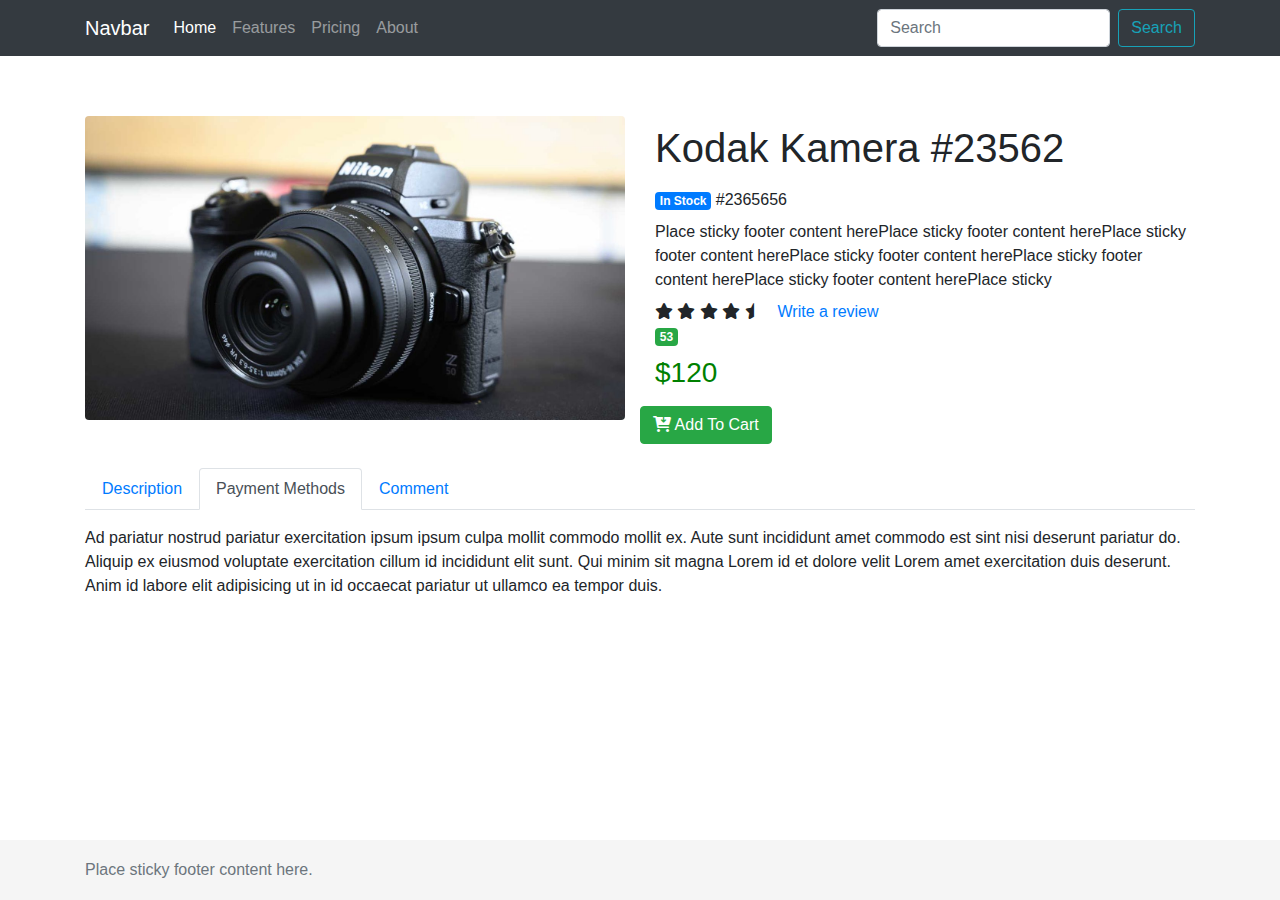
<file: E-trade FrontEnd/theme/product-details.html>
<!doctype html>
<html lang="en">
  <head>
    <!-- Required meta tags -->
    <meta charset="utf-8">
    <meta name="viewport" content="width=device-width, initial-scale=1, shrink-to-fit=no">

    <!-- Bootstrap CSS -->
    <link rel="stylesheet" href="https://maxcdn.bootstrapcdn.com/bootstrap/4.0.0/css/bootstrap.min.css" integrity="sha384-Gn5384xqQ1aoWXA+058RXPxPg6fy4IWvTNh0E263XmFcJlSAwiGgFAW/dAiS6JXm" crossorigin="anonymous">
      <link rel="stylesheet" href="https://cdnjs.cloudflare.com/ajax/libs/font-awesome/6.0.0-beta3/css/all.min.css">
      <link rel="stylesheet" href="css/style.css">
      

    <title>Hello, world!</title>
  </head>
  <body>
      <nav class="navbar navbar-expand-lg navbar-dark bg-dark">
          <div class="container">
            <a class="navbar-brand" href="#">Navbar</a>
            <button class="navbar-toggler" type="button" data-toggle="collapse" data-target="#navbarColor01" aria-controls="navbarColor01" aria-expanded="false" aria-label="Toggle navigation">
              <span class="navbar-toggler-icon"></span>
            </button>

            <div class="collapse navbar-collapse" id="navbarColor01">
              <ul class="navbar-nav mr-auto">
                <li class="nav-item active">
                  <a class="nav-link" href="#">Home <span class="sr-only">(current)</span></a>
                </li>
                <li class="nav-item">
                  <a class="nav-link" href="#">Features</a>
                </li>
                <li class="nav-item">
                  <a class="nav-link" href="#">Pricing</a>
                </li>
                <li class="nav-item">
                  <a class="nav-link" href="#">About</a>
                </li>
              </ul>
              <form class="form-inline">
                <input class="form-control mr-sm-2" type="search" placeholder="Search" aria-label="Search">
                <button class="btn btn-outline-info my-2 my-sm-0" type="submit">Search</button>
              </form>
            </div>
          </div>
  </nav>


<div class="container pb-5">

    <div class="row">
        <div class="col-md-6">
            <img src="./img/urun2.jpg" class="img-fluid rounded w-100">
        
        </div>
        <div class="col-md-6">
            <div class="row mt-2">
                <div class="col-md-12">
                    <h1>Kodak Kamera #23562</h1>
                    </div>
                </div>
            <div class="row mt-2">
                <div class="col-md-12">
                    <span class="badge badge-primary">In Stock</span>
                    <span class="product-number">#2365656</span>

                </div>
                </div>
            <div class="row mt-2">
            <div class="col-md-12">
                <div id="description">
                Place sticky footer content herePlace sticky footer content herePlace sticky footer content herePlace sticky footer content herePlace sticky footer content herePlace sticky footer content herePlace sticky 

                </div>       
                </div>
            </div>
            <div class="row mt-2">
                <div class="col-md-3">
                    <i class="fa fa-star" aria-hidden="true"></i>
                    <i class="fa fa-star" aria-hidden="true"></i>
                    <i class="fa fa-star" aria-hidden="true"></i>
                    <i class="fa fa-star" aria-hidden="true"></i>
                    <i class="fas fa-star-half"></i>
                    <span class="badge badge-success">53</span>
                    </div>
                 <div id="write-review" class="col-md-4">
                     <a href="#"> 
                     Write a review
                    </a>
                 </div>
                </div>
            <div class="row mt-2">
                <div class="col-md-12">
                    <h4 id="product-price" class="product-price">$120</h4>
                </div>
                <div class="row mt-2">
                <div class="col-md-12">
                    <button class="btn btn-success"> <i class="fas fa-cart-arrow-down"></i> Add To Cart</button>
                    </div>
                </div>
            
            
            </div>
        </div>
    </div>
    <div class="row">
        <div class="col-md-12">
        <div class="bd-example bd-example-tabs mt-4">
  <ul class="nav nav-tabs mb-3" id="pills-tab" role="tablist">
    <li class="nav-item">
      <a class="nav-link" id="pills-description-tab" data-toggle="pill" href="#pills-description" role="tab" aria-controls="pills-description" aria-selected="false">Description</a>
    </li>
    <li class="nav-item">
      <a class="nav-link active show" id="pills-payment-tab" data-toggle="pill" href="#pills-payment" role="tab" aria-controls="pills-payment" aria-selected="true">Payment Methods</a>
    </li>
    <li class="nav-item">
      <a class="nav-link" id="pills-comment-tab" data-toggle="pill" href="#pills-comment" role="tab" aria-controls="pills-comment" aria-selected="true">Comment</a>
    </li>
  </ul>
  <div class="tab-content" id="pills-tabContent">
    <div class="tab-pane fade" id="pills-description" role="tabpanel" aria-labelledby="pills-description-tab">
      <p>Consequat occaecat ullamco amet non eiusmod nostrud dolore irure incididunt est duis anim sunt officia. Fugiat velit proident aliquip nisi incididunt nostrud exercitation proident est nisi. Irure magna elit commodo anim ex veniam culpa eiusmod id nostrud sit cupidatat in veniam ad. Eiusmod consequat eu adipisicing minim anim aliquip cupidatat culpa excepteur quis. Occaecat sit eu exercitation irure Lorem incididunt nostrud.</p>
    </div>
    <div class="tab-pane fade active show" id="pills-payment" role="tabpanel" aria-labelledby="pills-payment-tab">
      <p>Ad pariatur nostrud pariatur exercitation ipsum ipsum culpa mollit commodo mollit ex. Aute sunt incididunt amet commodo est sint nisi deserunt pariatur do. Aliquip ex eiusmod voluptate exercitation cillum id incididunt elit sunt. Qui minim sit magna Lorem id et dolore velit Lorem amet exercitation duis deserunt. Anim id labore elit adipisicing ut in id occaecat pariatur ut ullamco ea tempor duis.</p>
    </div>
    <div class="tab-pane fade" id="pills-comment" role="tabpanel" aria-labelledby="pills-comment-tab">
      <p>Est quis nulla laborum officia ad nisi ex nostrud culpa Lorem excepteur aliquip dolor aliqua irure ex. Nulla ut duis ipsum nisi elit fugiat commodo sunt reprehenderit laborum veniam eu veniam. Eiusmod minim exercitation fugiat irure ex labore incididunt do fugiat commodo aliquip sit id deserunt reprehenderit aliquip nostrud. Amet ex cupidatat excepteur aute veniam incididunt mollit cupidatat esse irure officia elit do ipsum ullamco Lorem. Ullamco ut ad minim do mollit labore ipsum laboris ipsum commodo sunt tempor enim incididunt. Commodo quis sunt dolore aliquip aute tempor irure magna enim minim reprehenderit. Ullamco consectetur culpa veniam sint cillum aliqua incididunt velit ullamco sunt ullamco quis quis commodo voluptate. Mollit nulla nostrud adipisicing aliqua cupidatat aliqua pariatur mollit voluptate voluptate consequat non.</p>
    </div>
  </div>
</div>
        
        </div>
    
    
    </div>

      </div>
      
      <footer class="footer">
      <div class="container">
        <span class="text-muted">Place sticky footer content here.</span>
      </div>
    </footer> 
      


    <!-- Optional JavaScript -->
    <!-- jQuery first, then Popper.js, then Bootstrap JS -->
    <script src="https://code.jquery.com/jquery-3.2.1.slim.min.js" integrity="sha384-KJ3o2DKtIkvYIK3UENzmM7KCkRr/rE9/Qpg6aAZGJwFDMVNA/GpGFF93hXpG5KkN" crossorigin="anonymous"></script>
    <script src="https://cdnjs.cloudflare.com/ajax/libs/popper.js/1.12.9/umd/popper.min.js" integrity="sha384-ApNbgh9B+Y1QKtv3Rn7W3mgPxhU9K/ScQsAP7hUibX39j7fakFPskvXusvfa0b4Q" crossorigin="anonymous"></script>
    <script src="https://maxcdn.bootstrapcdn.com/bootstrap/4.0.0/js/bootstrap.min.js" integrity="sha384-JZR6Spejh4U02d8jOt6vLEHfe/JQGiRRSQQxSfFWpi1MquVdAyjUar5+76PVCmYl" crossorigin="anonymous"></script>
      <script src="js/holder.min.js" type="text/javascript"></script>
  </body>
</html>
</file>
<file: E-trade FrontEnd/theme/css/style.css>
.jumbotron
{
    background-image: url("../img/bg.jpg");
    background-size: cover;
    height: 100%;
}

#write-review
{
    margin-left:-20px;   
}
#product-price
{
    font-size: 28px;
    color: green;
}
/* Sticky footer styles
-------------------------------------------------- */
html {
  position: relative;
  min-height: 100%;
}
body {
  /* Margin bottom by footer height */
  margin-bottom: 60px;
}
.footer {
  position: absolute;
  bottom: 0;
  width: 100%;
  /* Set the fixed height of the footer here */
  height: 60px;
  line-height: 60px; /* Vertically center the text there */
  background-color: #f5f5f5;
}


/* Custom page CSS
-------------------------------------------------- */
/* Not required for template or sticky footer method. */

body > .container {
  padding: 60px 15px 0;
}

.footer > .container {
  padding-right: 15px;
  padding-left: 15px;
}

code {
  font-size: 80%;
}
</file>
